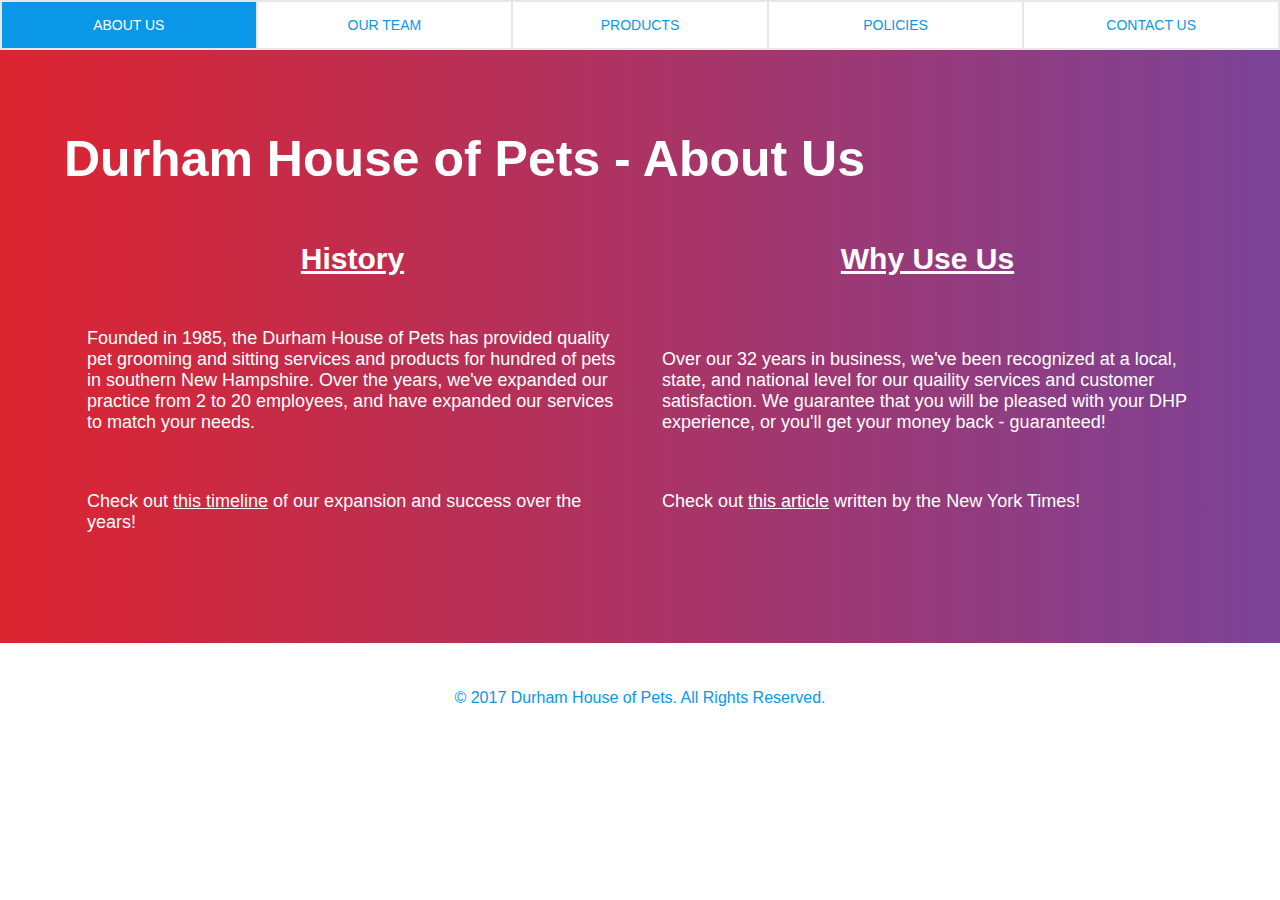
<file: index.html>
<!DOCTYPE html>
<html lang="en">
<head>
    <title>About Us</title>
    <meta charset="utf-8"/>
    <link rel="stylesheet" href="css/stylesheet.css">
</head>
<body>
    <table class='menu'>
        <tbody>
            <tr>
                <td class='active'><a href="">About Us</a></td>
                <td><a href="employees.html">Our Team</a></td>
                <td><a href="products.html">Products</a></td>
                <td><a href="policies.html">Policies</a></td>
                <td><a href="contact_us.html">Contact Us</a></td>
            </tr>
        </tbody>
    </table>
    <div class='container'>
        <h2>Durham House of Pets - About Us</h2>
        <table class='about-table'>
            <tbody>
                <tr>
                    <td><h4>History</h4></td>
                    <td><h4>Why Use Us</h4></td>
                </tr>
                <tr>
                    <td>
                        <p>
                            Founded in 1985, the Durham House of Pets has provided quality pet grooming and sitting services and products for hundred of pets in southern New Hampshire. Over the years, we've expanded our practice from 2 to 20 employees, and have expanded our services to match your needs.
                        </p>
                        <p>Check out <a target="_blank" href="http://world.time.com/2013/12/05/nelson-mandelas-extraordinary-life-an-interactive-timeline/">this timeline</a> of our expansion and success over the years!</p>
                    </td>
                    <td>
                        <p>
                            Over our 32 years in business, we've been recognized at a local, state, and national level for our quaility services and customer satisfaction. We guarantee that you will be pleased with your DHP experience, or you'll get your money back - guaranteed!
                        </p>
                        <p>Check out <a target="_blank" href="https://www.nytimes.com/">this article</a> written by the New York Times!</p>
                    </td>
                </tr>
            </tbody>
        </table> 
    </div>
    <footer>
        <p>&copy; 2017 Durham House of Pets. All Rights Reserved.</p>
    </footer>   
</body>
</html>
</file>
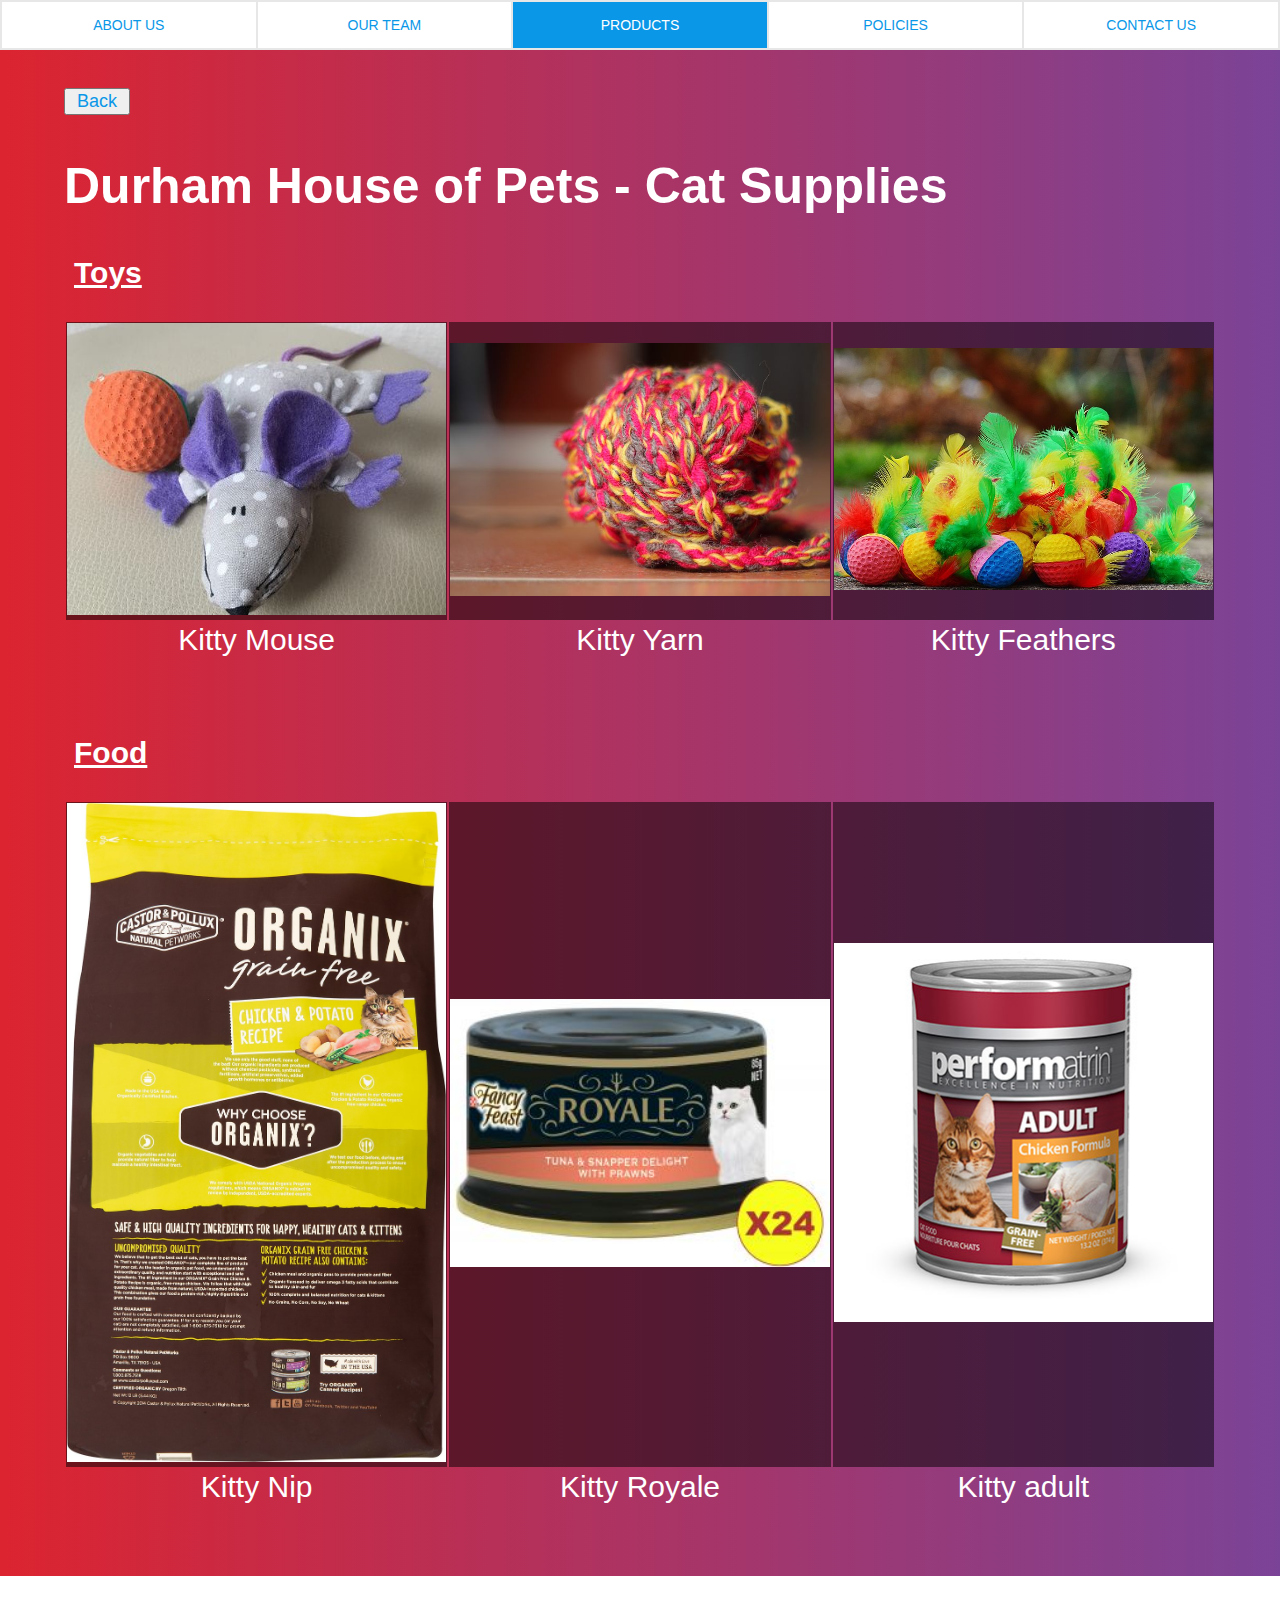
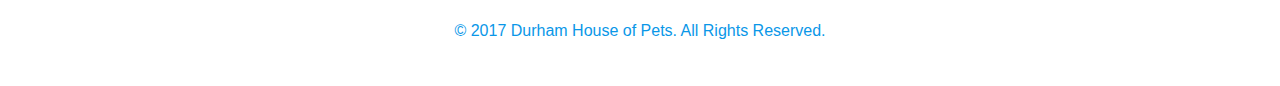
<file: catsupplies.html>
<!DOCTYPE html>
<html lang="en">
<head>
    <title>Cat Supplies</title>
    <meta charset="utf-8"/>
    <link rel="stylesheet" href="css/stylesheet.css">
</head>
<body>
    <table class='menu'>
        <tbody>
            <tr>
                <td><a href="index.html">About Us</a></td>
                <td><a href="employees.html">Our Team</a></td>
                <td class='active'><a href="products.html">Products</a></td>
                <td><a href="policies.html">Policies</a></td>
                <td><a href="contact_us.html">Contact Us</a></td>
            </tr>
        </tbody>
    </table>
    <div class='container'>
        <button class='back-button'><a href='products.html'>Back</a></button> 
        <h2>Durham House of Pets - Cat Supplies</h2>
        <h4>Toys</h4>
        <table class='products-table'>
            <tbody>
                <tr>
                    <td>
                        <img src='images/cat-toy-1.jpg'>
                    </td>
                    <td>
                        <img src='images/cat-toy-2.jpg'>
                    </td>
                    <td>
                        <img src='images/cat-toy-3.jpg'>
                    </td>
                </tr>
                <tr>
                    <td>
                        <label>Kitty Mouse</label>
                    </td>
                    <td>
                        <label>Kitty Yarn</label>
                    </td>
                    <td>
                        <label>Kitty Feathers</label>
                    </td>
                </tr>
            </tbody>
        </table><br><br>
        <h4>Food</h4>
        <table class='products-table'>
            <tbody>
                <tr>
                    <td>
                        <img src='images/cat-food-1.jpg'>
                    </td>
                    <td>
                        <img src='images/cat-food-2.jpg'>
                    </td>
                    <td>
                        <img src='images/cat-food-3.jpg'>
                    </td>
                </tr>
                <tr>
                    <td>
                        <label>Kitty Nip</label>
                    </td>
                    <td>
                        <label>Kitty Royale</label>
                    </td>
                    <td>
                        <label>Kitty adult</label>
                    </td>
                </tr>
            </tbody>
        </table> 
    </div>
    <footer>
        <p>&copy; 2017 Durham House of Pets. All Rights Reserved.</p>
    </footer>   
</body>
</html>
</file>
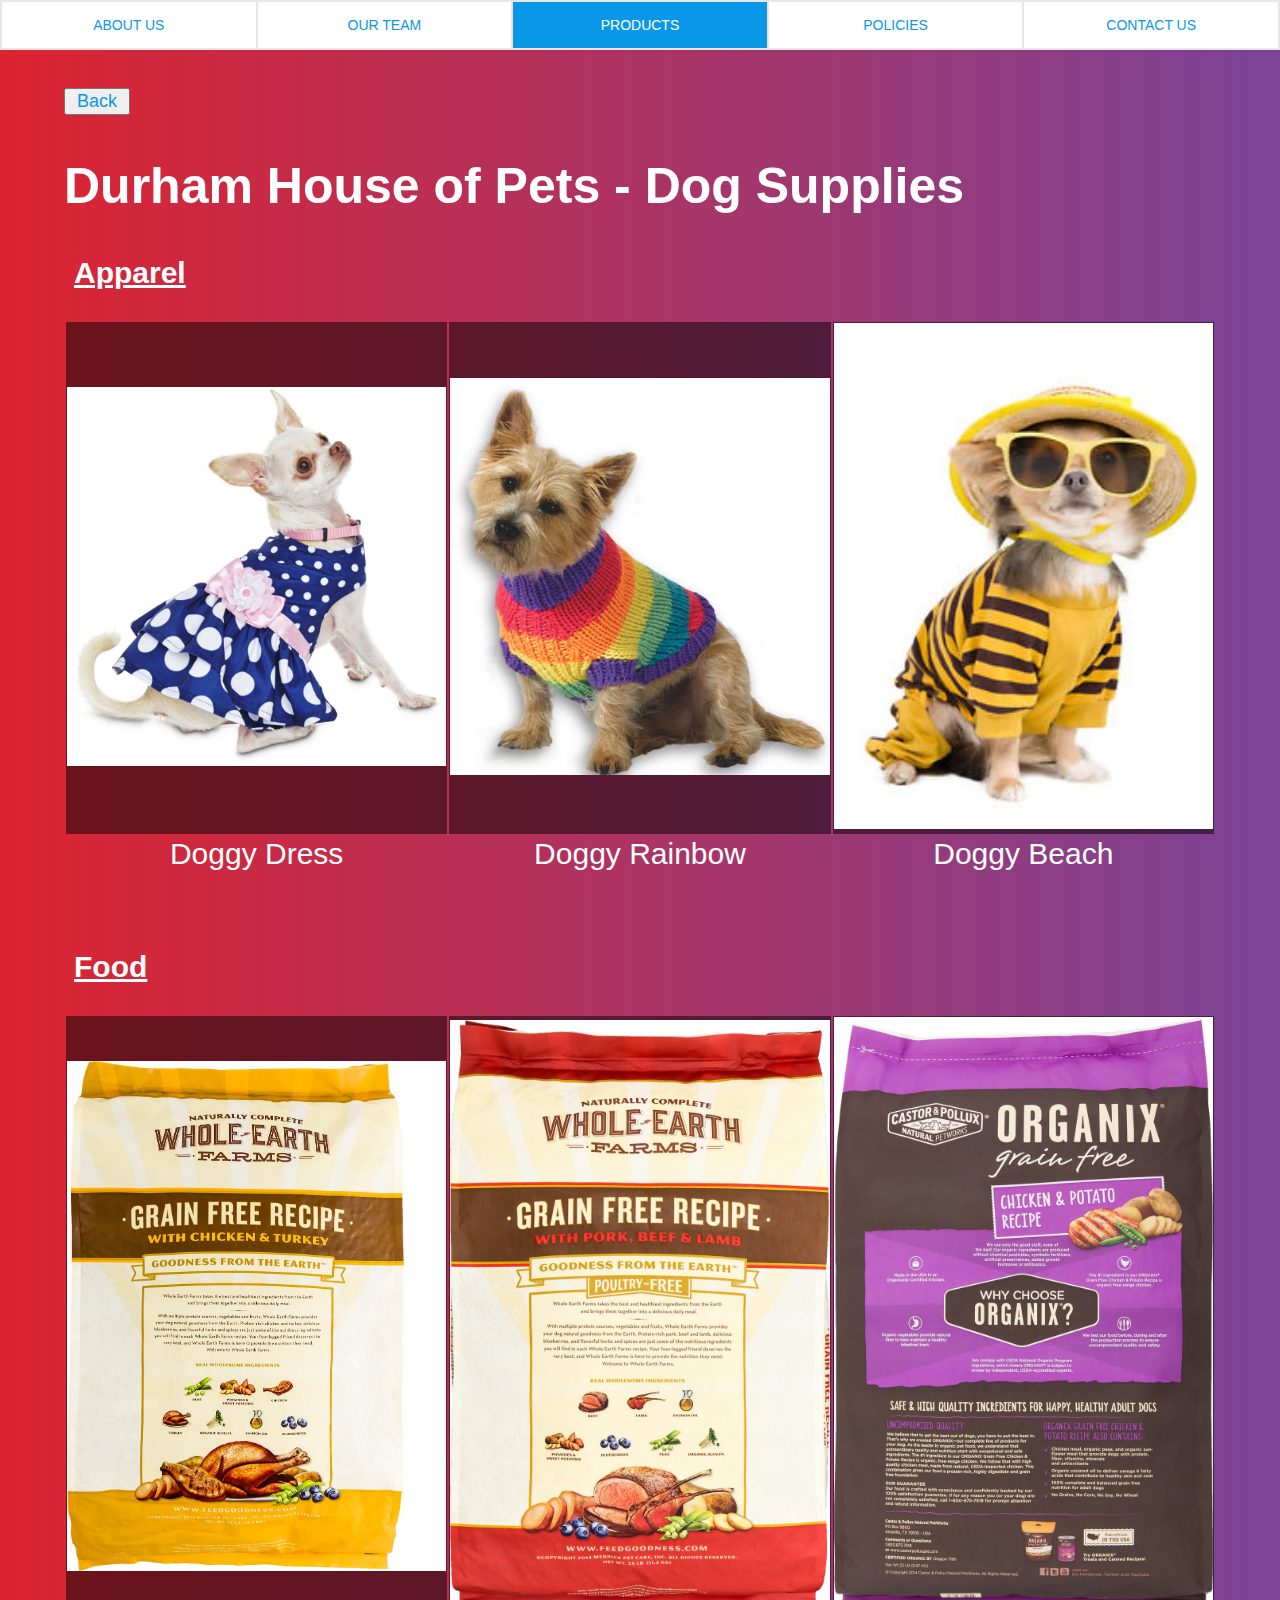
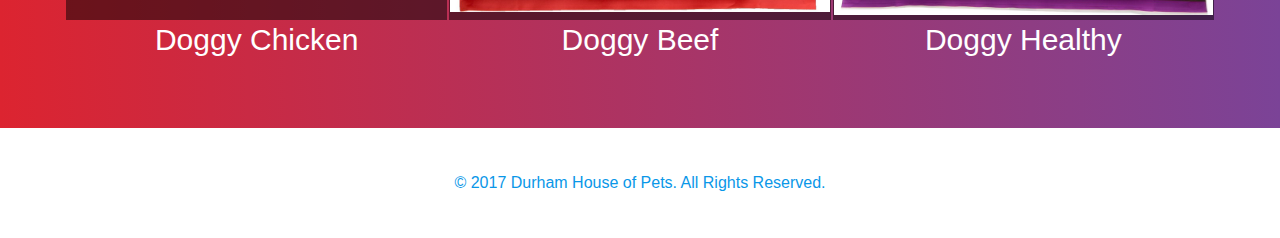
<file: dogsupplies.html>
<!DOCTYPE html>
<html lang="en">
<head>
    <title>Dog Supplies</title>
    <meta charset="utf-8"/>
    <link rel="stylesheet" href="css/stylesheet.css">
</head>
<body>
    <table class='menu'>
        <tbody>
            <tr>
                <td><a href="index.html">About Us</a></td>
                <td><a href="employees.html">Our Team</a></td>
                <td class='active'><a href="products.html">Products</a></td>
                <td><a href="policies.html">Policies</a></td>
                <td><a href="contact_us.html">Contact Us</a></td>
            </tr>
        </tbody>
    </table>
    <div class='container'>
        <button class='back-button'><a href='products.html'>Back</a></button> 
        <h2>Durham House of Pets - Dog Supplies</h2>
        <h4>Apparel</h4>
        <table class='products-table'>
            <tbody>
                <tr>
                    <td>
                        <img src='images/dog-apparel-1.jpg'>
                    </td>
                    <td>
                        <img src='images/dog-apparel-2.jpg'>
                    </td>
                    <td>
                        <img src='images/dog-apparel-3.jpg'>
                    </td>
                </tr>
                <tr>
                    <td>
                        <label>Doggy Dress</label>
                    </td>
                    <td>
                        <label>Doggy Rainbow</label>
                    </td>
                    <td>
                        <label>Doggy Beach</label>
                    </td>
                </tr>
            </tbody>
        </table><br><br>
        <h4>Food</h4>
        <table class='products-table'>
            <tbody>
                <tr>
                    <td>
                        <img src='images/dog-food-1.jpg'>
                    </td>
                    <td>
                        <img src='images/dog-food-2.jpg'>
                    </td>
                    <td>
                        <img src='images/dog-food-3.jpg'>
                    </td>
                </tr>
                <tr>
                    <td>
                        <label>Doggy Chicken</label>
                    </td>
                    <td>
                        <label>Doggy Beef</label>
                    </td>
                    <td>
                        <label>Doggy Healthy</label>
                    </td>
                </tr>
            </tbody>
        </table> 
    </div>
    <footer>
        <p>&copy; 2017 Durham House of Pets. All Rights Reserved.</p>
    </footer>   
</body>
</html>
</file>
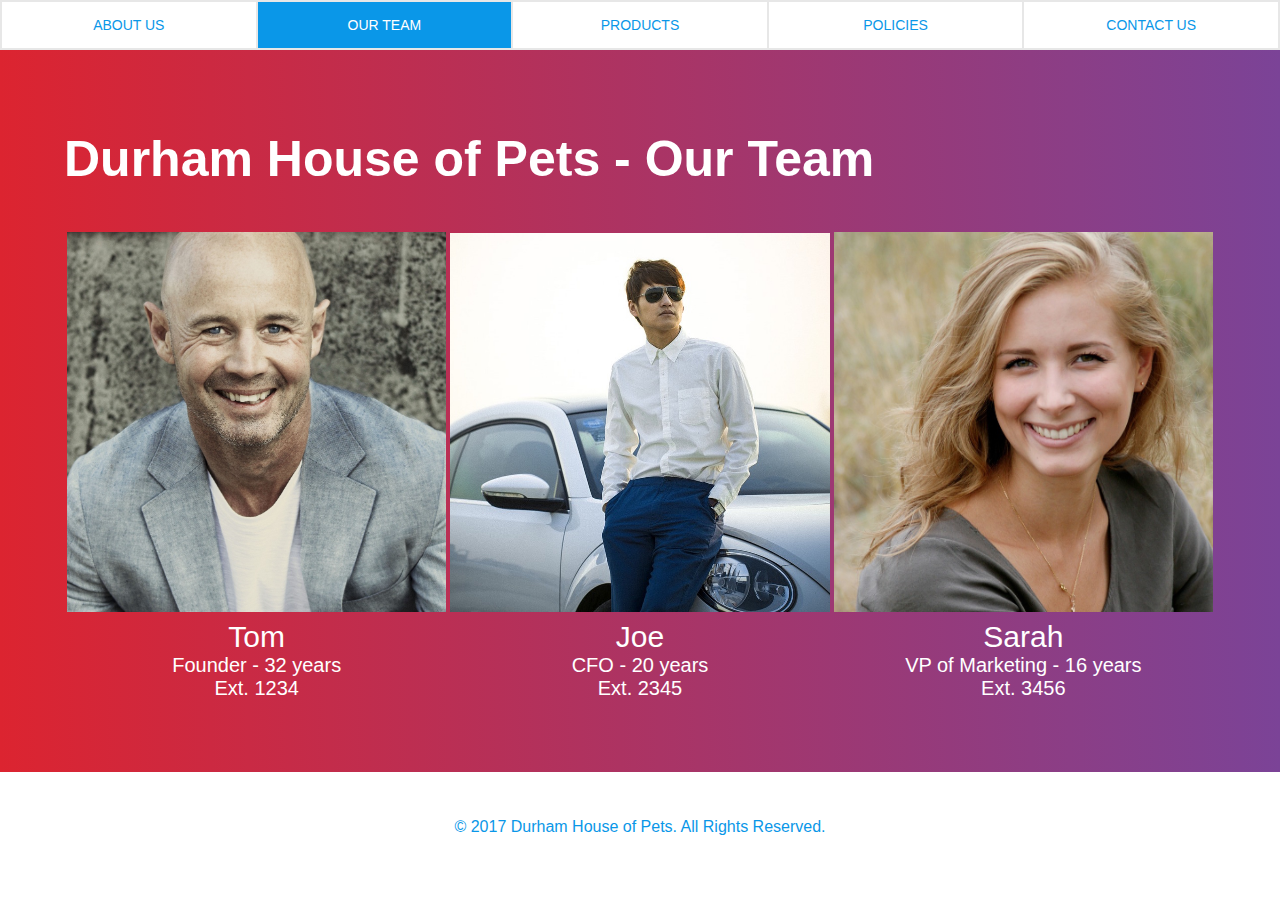
<file: employees.html>
<!DOCTYPE html>
<html lang="en">
<head>
    <title>Our Team</title>
    <meta charset="utf-8"/>
    <link rel="stylesheet" href="css/stylesheet.css">
</head>
<body>
    <table class='menu'>
        <tbody>
            <tr>
                <td><a href="index.html">About Us</a></td>
                <td class='active'><a href="">Our Team</a></td>
                <td><a href="products.html">Products</a></td>
                <td><a href="policies.html">Policies</a></td>
                <td><a href="contact_us.html">Contact Us</a></td>
            </tr>
        </tbody>
    </table>
    <div class='container'>
        <h2>Durham House of Pets - Our Team</h2>
        <table class='employee-table'>
            <tbody>
                <tr>
                    <td>
                        <img src='images/tom.jpg'>
                    </td>
                    <td>
                        <img src='images/joe.jpg'>
                    </td>
                    <td>
                        <img src='images/sarah.jpg'>
                    </td>
                </tr>
                <tr>
                    <td>
                        <label>Tom</label><br>
                        <span>Founder - 32 years</span><br>
                        <span>Ext. 1234</span>
                    </td>
                    <td>
                        <label>Joe</label><br>
                        <span>CFO - 20 years</span><br>
                        <span>Ext. 2345</span>
                    </td>
                    <td>
                        <label>Sarah</label><br>
                        <span>VP of Marketing - 16 years</span><br>
                        <span>Ext. 3456</span>
                    </td>
                </tr>
            </tbody>
        </table> 
    </div>
    <footer>
        <p>&copy; 2017 Durham House of Pets. All Rights Reserved.</p>
    </footer>   
</body>
</html>
</file>
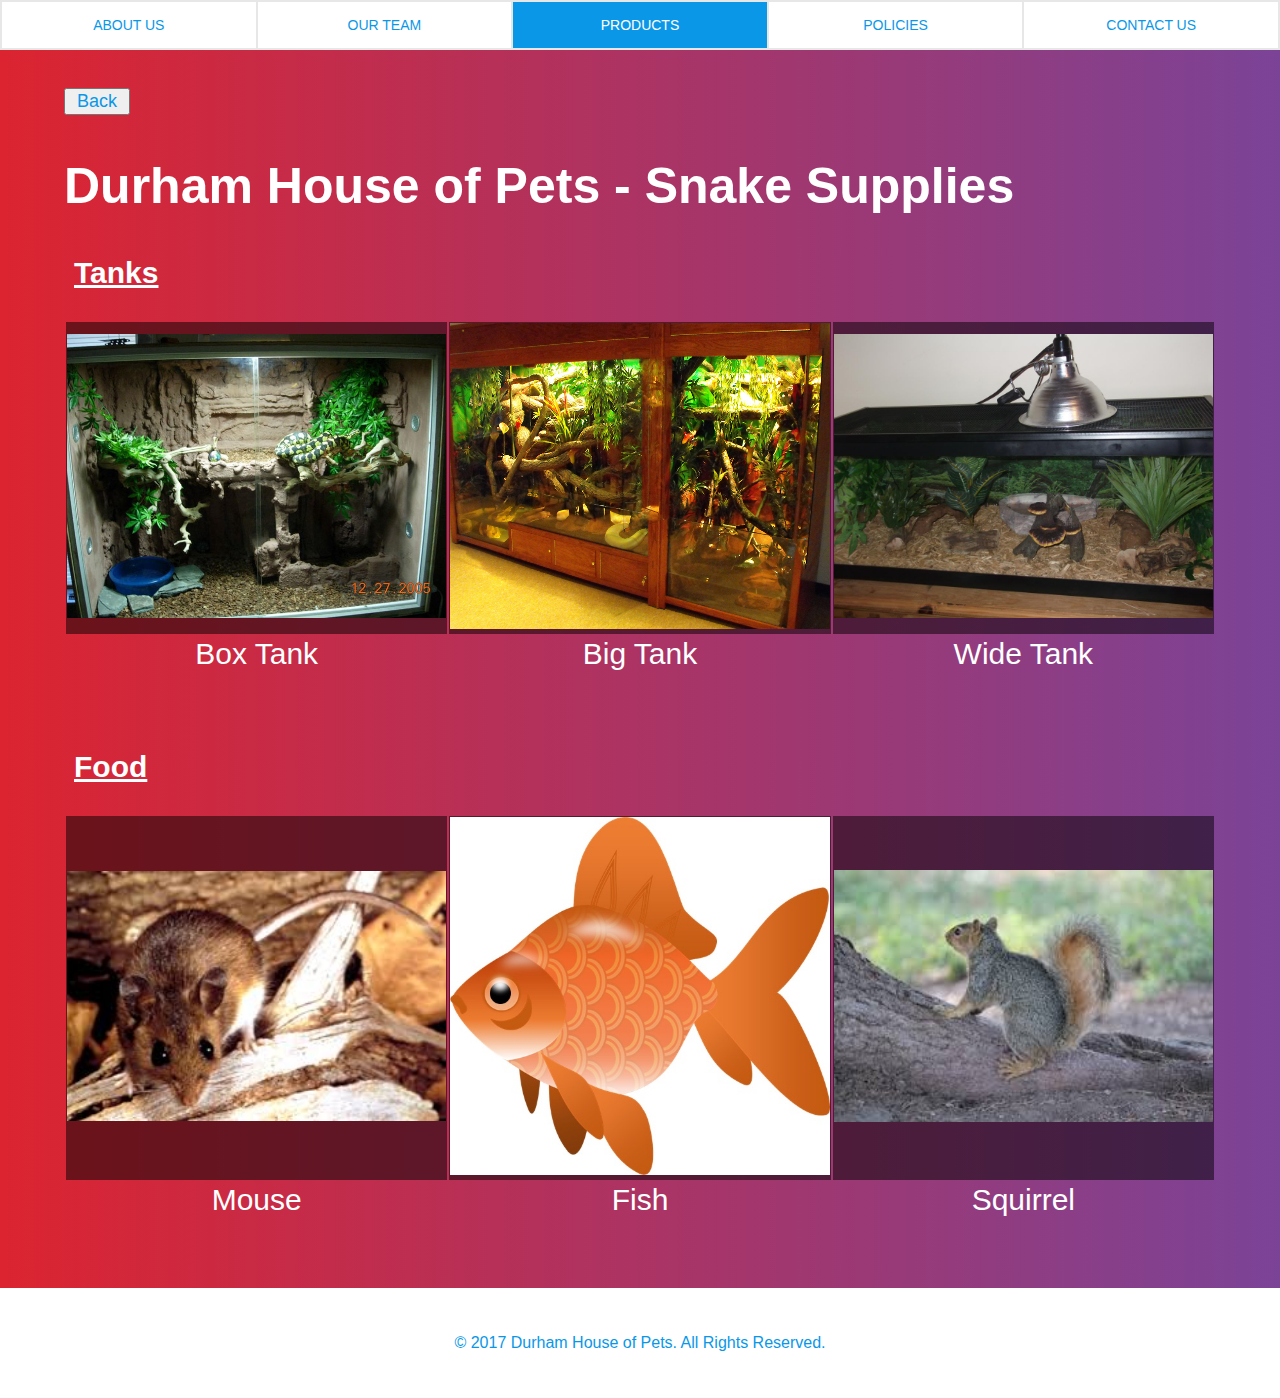
<file: fishsupplies.html>
<!DOCTYPE html>
<html lang="en">
<head>
    <title>Snake Supplies</title>
    <meta charset="utf-8"/>
    <link rel="stylesheet" href="css/stylesheet.css">
</head>
<body>
    <table class='menu'>
        <tbody>
            <tr>
                <td><a href="index.html">About Us</a></td>
                <td><a href="employees.html">Our Team</a></td>
                <td class='active'><a href="products.html">Products</a></td>
                <td><a href="policies.html">Policies</a></td>
                <td><a href="contact_us.html">Contact Us</a></td>
            </tr>
        </tbody>
    </table>
    <div class='container'>
        <button class='back-button'><a href='products.html'>Back</a></button> 
        <h2>Durham House of Pets - Snake Supplies</h2>
        <h4>Tanks</h4>
        <table class='products-table'>
            <tbody>
                <tr>
                    <td>
                        <img src='images/snake-tank-1.jpg'>
                    </td>
                    <td>
                        <img src='images/snake-tank-2.jpg'>
                    </td>
                    <td>
                        <img src='images/snake-tank-3.jpg'>
                    </td>
                </tr>
                <tr>
                    <td>
                        <label>Box Tank</label>
                    </td>
                    <td>
                        <label>Big Tank</label>
                    </td>
                    <td>
                        <label>Wide Tank</label>
                    </td>
                </tr>
            </tbody>
        </table><br><br>
        <h4>Food</h4>
        <table class='products-table'>
            <tbody>
                <tr>
                    <td>
                        <img src='images/snake-food-1.jpg'>
                    </td>
                    <td>
                        <img src='images/snake-food-2.jpg'>
                    </td>
                    <td>
                        <img src='images/snake-food-3.jpg'>
                    </td>
                </tr>
                <tr>
                    <td>
                        <label>Mouse</label>
                    </td>
                    <td>
                        <label>Fish</label>
                    </td>
                    <td>
                        <label>Squirrel</label>
                    </td>
                </tr>
            </tbody>
        </table> 
    </div>
    <footer>
        <p>&copy; 2017 Durham House of Pets. All Rights Reserved.</p>
    </footer>   
</body>
</html>
</file>
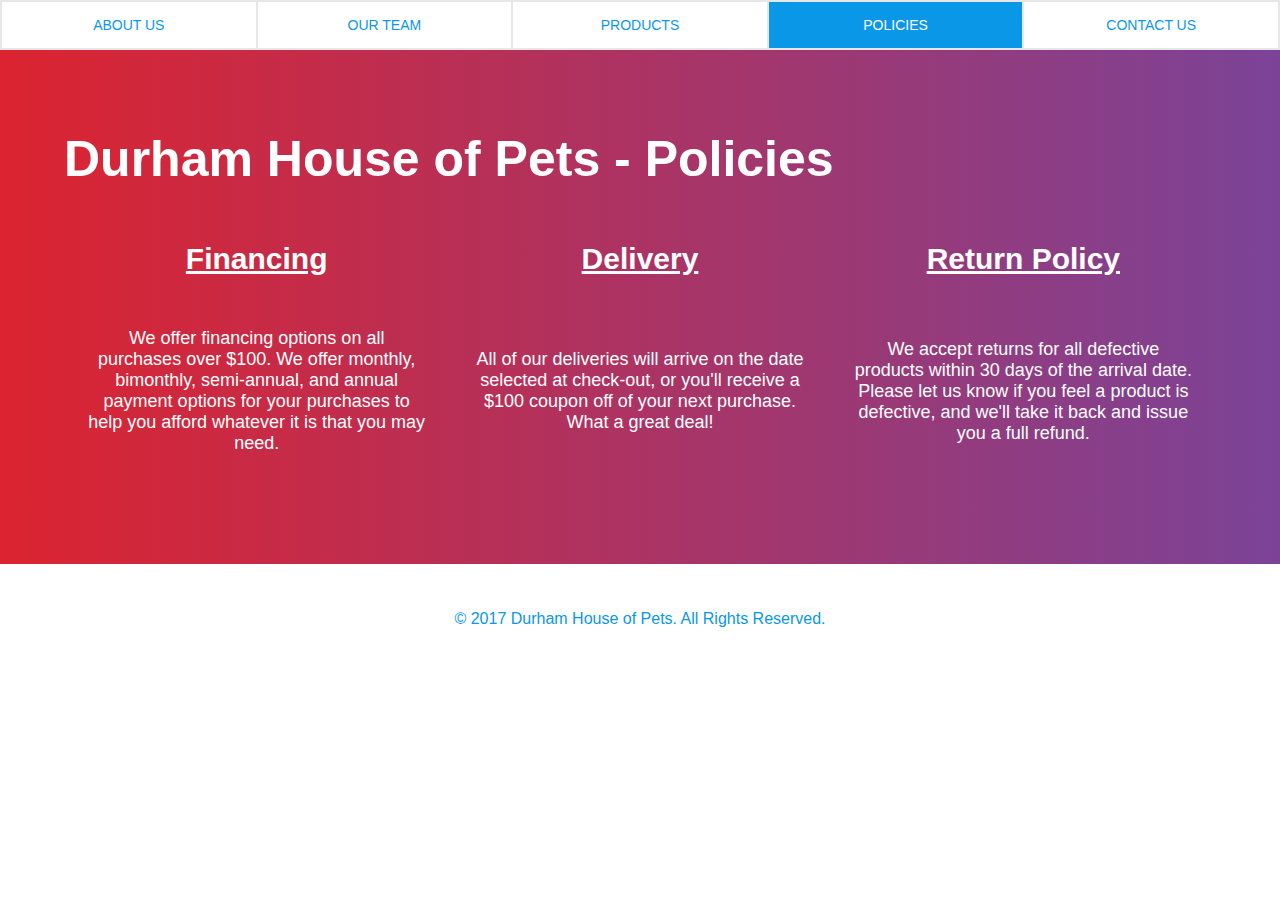
<file: policies.html>
<!DOCTYPE html>
<html lang="en">
<head>
    <title>Our Team</title>
    <meta charset="utf-8"/>
    <link rel="stylesheet" href="css/stylesheet.css">
</head>
<body>
    <table class='menu'>
        <tbody>
            <tr>
                <td><a href="index.html">About Us</a></td>
                <td><a href="employees.html">Our Team</a></td>
                <td><a href="products.html">Products</a></td>
                <td class='active'><a href="">Policies</a></td>
                <td><a href="contact_us.html">Contact Us</a></td>
            </tr>
        </tbody>
    </table>
    <div class='container'>
        <h2>Durham House of Pets - Policies</h2>
        <table class='policies-table'>
            <tbody>
                <tr>
                    <td><h4>Financing</h4></td>
                    <td><h4>Delivery</h4></td>
                    <td><h4>Return Policy</h4></td>
                </tr>
                <tr>
                    <td>
                        <p>We offer financing options on all purchases over $100. We offer monthly, bimonthly, semi-annual, and annual payment options for your purchases to help you afford whatever it is that you may need.</p>
                    </td>
                    <td>
                        <p>All of our deliveries will arrive on the date selected at check-out, or you'll receive a $100 coupon off of your next purchase. What a great deal!</p>
                    </td>
                    <td>
                        <p>We accept returns for all defective products within 30 days of the arrival date. Please let us know if you feel a product is defective, and we'll take it back and issue you a full refund.</p>
                    </td>
                </tr>
            </tbody>
        </table> 
    </div>
    <footer>
        <p>&copy; 2017 Durham House of Pets. All Rights Reserved.</p>
    </footer>   
</body>
</html>
</file>
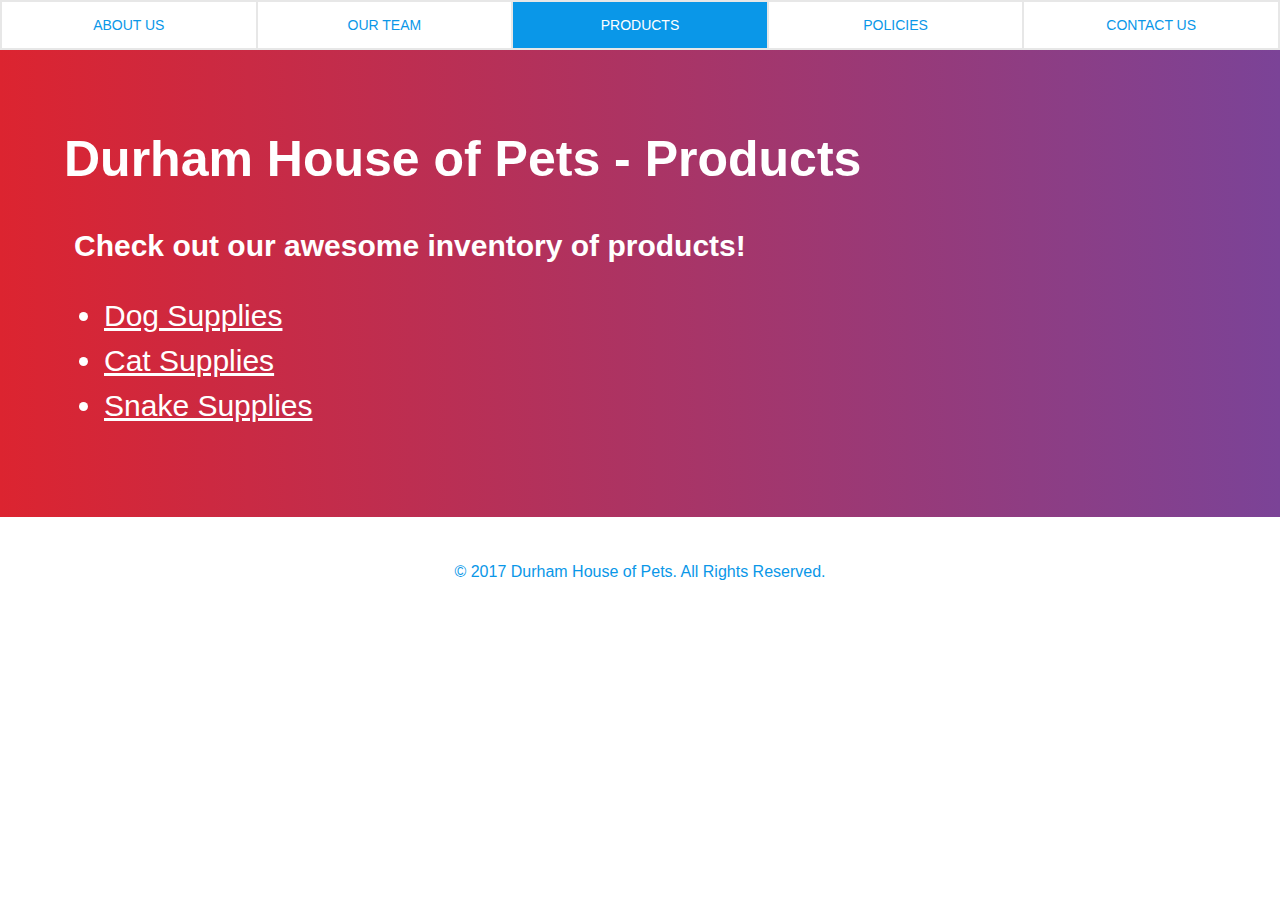
<file: products.html>
<!DOCTYPE html>
<html lang="en">
<head>
    <title>Products</title>
    <meta charset="utf-8"/>
    <link rel="stylesheet" href="css/stylesheet.css">
</head>
<body>
    <table class='menu'>
        <tbody>
            <tr>
                <td><a href="index.html">About Us</a></td>
                <td><a href="employees.html">Our Team</a></td>
                <td class='active'><a href="">Products</a></td>
                <td><a href="policies.html">Policies</a></td>
                <td><a href="contact_us.html">Contact Us</a></td>
            </tr>
        </tbody>
    </table>
    <div class='container'>
        <h2>Durham House of Pets - Products</h2>
        <h4 class='products-sub'>Check out our awesome inventory of products!</h4>
        <ul class='supply-list'>
            <li><a href='dogsupplies.html'>Dog Supplies</a></li>
            <li><a href='catsupplies.html'>Cat Supplies</a></li>
            <li><a href='fishsupplies.html'>Snake Supplies</a></li>
        </ul>
    </div>
    <footer>
        <p>&copy; 2017 Durham House of Pets. All Rights Reserved.</p>
    </footer>   
</body>
</html>
</file>
<file: css/stylesheet.css>
body {
    margin: 0;
    font-family: 'Helvetica', 'Arial', 'sans-serif';
}

.container {
    width: 90%;
    padding: 3% 5%;
    background: linear-gradient(to left, #7b4397, #dc2430);
    color: white;
}

.menu {
    width: 100%;
    background: #e7e7e7;
    box-shadow: 2px 2px 2px black;
}

.menu td {
    width: 20%;
    text-align: center;
    background: white;
    color: #0a97e8;
    padding: 15px;
    text-transform: uppercase;
    font-size: 14px;
}

.menu a {
    color: #0a97e8;
    text-decoration: none;
    cursor: pointer;
}

.menu a:hover {
    text-decoration: underline;
}

.active {
    background: #0a97e8 !important;
    color: white !important;
}

.active a {
    color: white !important;
}

h2 {
    font-size: 50px;
}

h4 {
    font-size: 30px;
    margin: 10px;
    text-decoration: underline;
}

.about-table {
    margin: 30px 0;
}

.about-table td {
    width: 50%;
}

.about-table p {
    padding: 20px;
    font-size: 18px;
}

.about-table a {
    color: white;
}

.about-table a:hover {
    color: black;
}

.about-table tr:first-child {
    text-align: center;
}

footer {
    text-align: center;
    color: #0a97e8;
    padding: 30px;
}

.employee-table {
    margin: 30px 0;
    text-align: center;
}

.employee-table td {
    width: 33.33%
}

.employee-table img {
    position: relative;
    width: 100%;
}

.employee-table span {
    padding: 20px;
    font-size: 20px;
}

.employee-table label {
    font-size: 30px;
}

.products-sub {
    text-decoration: none;
    margin-bottom: 30px;
}

.supply-list li {
    font-size: 30px;
    line-height: 1.5;
}

.supply-list {
    margin-bottom: 50px;
}

.supply-list a {
    text-decoration: underline;
    color: white;
    cursor: pointer;
}

.supply-list a:hover {
    color: black;
}

.policies-table {
    margin: 30px 0;
    text-align: center;
}

.policies-table td {
    width: 33.33%
}

.policies-table p {
    padding: 20px;
    font-size: 18px;
}

.policies-table tr:first-child {
    text-align: center;
    font-size: 30px;
}

.contact-table {
    margin: 30px 0;
    width: 100%;
}

.contact-table td {
    width: 33.33%
}

.contact-table p {
    padding: 20px;
    font-size: 18px;
}

.contact-table a {
    color: white;
}

.contact-table tr:first-child {
    text-align: center;
}

.social-icon {
    width: 50px;
    height: 50px;
    vertical-align: bottom;
}

h3 {
    font-size: 30px;
}

.products-table {
    margin: 30px 0;
    text-align: center;
}

.products-table td {
    width: 33.33%;
}

.products-table tr:first-child {
    background: rgba(0,0,0,0.5);
}

.products-table img {
    position: relative;
    width: 100%;
}

.products-table span {
    padding: 20px;
    font-size: 20px;
}

.products-table label {
    font-size: 30px;
}

.back-button {
    font-size: 18px;
    cursor: pointer;
}

.back-button a {
    text-decoration: none;
    color: #0a97e8;
    padding: 5px;
}
</file>
